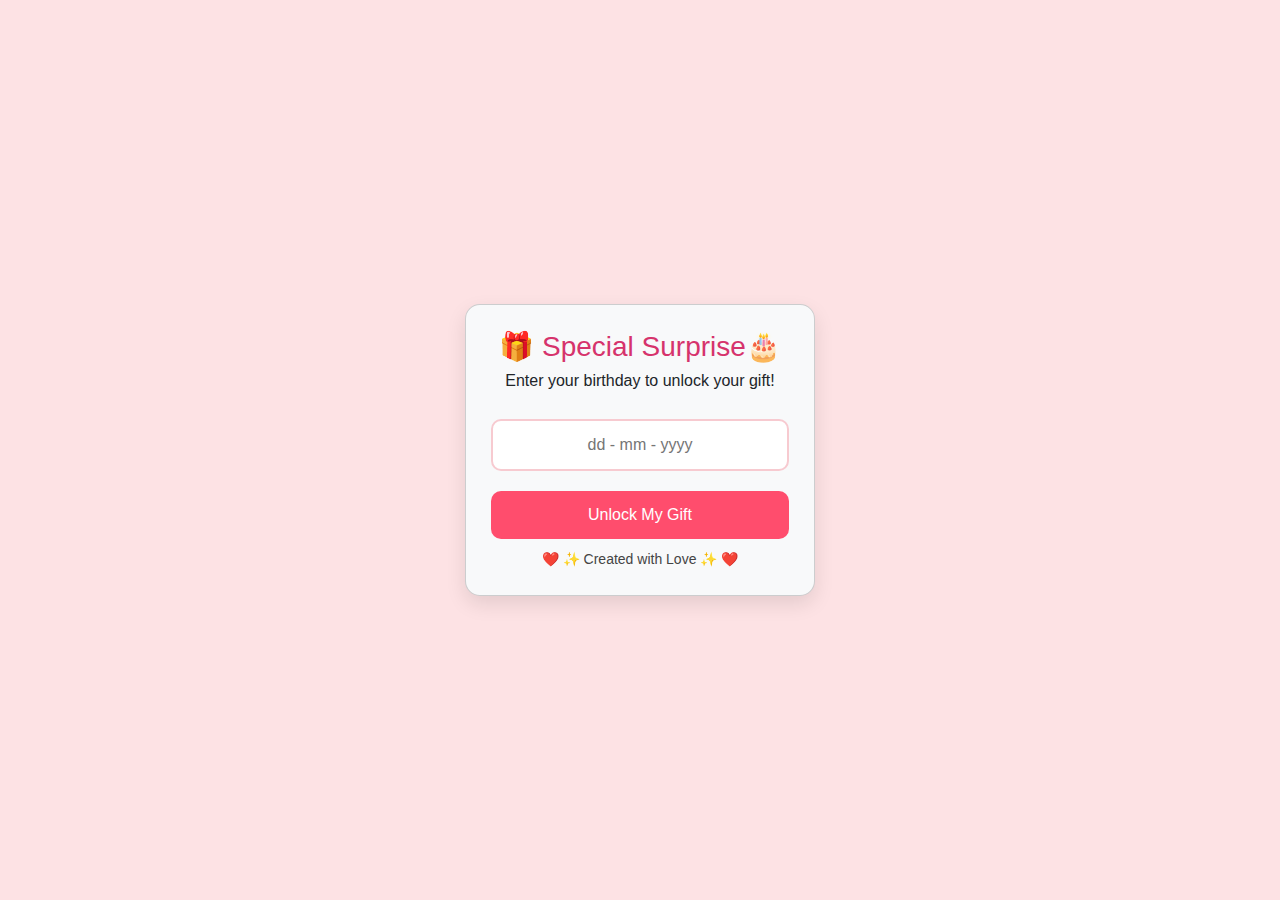
<file: index.html>
<!DOCTYPE html>
<html lang="en">

<head>
    <meta charset="UTF-8">
    <meta name="viewport" content="width=device-width, initial-scale=1.0">
    <link rel="stylesheet" href="./css/bootstrap.min.css">
    <link rel="stylesheet" href="./css/style.css">
    <title>Document</title>
</head>

<body class="vh-100 d-flex justify-content-center align-items-center">

    <div class="card bg-light">
        <h3>🎁 Special Surprise🎂</h3>
        <p>Enter your birthday to unlock your gift!</p>

        <input id="birthdate" type="text" placeholder="dd - mm - yyyy">
        <button onclick="checkBirthday()">Unlock My Gift</button>

        <small>❤️ ✨ Created with Love ✨ ❤️</small>

    </div>



    <script src="./js/bootstrap.bundle.min.js"></script>
    <script src="./js/index.js"></script>
</body>

</html>
</file>
<file: css/style.css>
body {
    font-family: Arial, sans-serif;
    background: #fde2e4;
    height: 100vh;
    display: flex;
    justify-content: center;
    align-items: center;
}

.card {
    background: white;
    width: 350px;
    padding: 25px;
    border-radius: 15px;
    box-shadow: 0 8px 20px rgba(0, 0, 0, 0.1);
    text-align: center;
    animation: fadeIn 1.2s ease-in-out;
}

h3 {
    margin-bottom: 5px;
    color: #d6336c;
}

input {
    width: 100%;
    padding: 12px;
    border: 2px solid #f7cad0;
    border-radius: 10px;
    margin: 10px 0;
    outline: none;
    text-align: center;
    font-size: 16px;
}

button {
    width: 100%;
    padding: 12px;
    background: #ff4d6d;
    color: white;
    border: none;
    border-radius: 10px;
    font-size: 16px;
    cursor: pointer;
    margin-top: 10px;
    transition: 0.3s;
}

button:hover {
    background: #c9184a;
}

small {
    display: block;
    margin-top: 10px;
    font-size: 14px;
    color: #444;
}

@keyframes fadeIn {
    from {
        opacity: 0;
        transform: scale(0.9);
    }

    to {
        opacity: 1;
        transform: scale(1);
    }
}

/* birthday */
</file>
